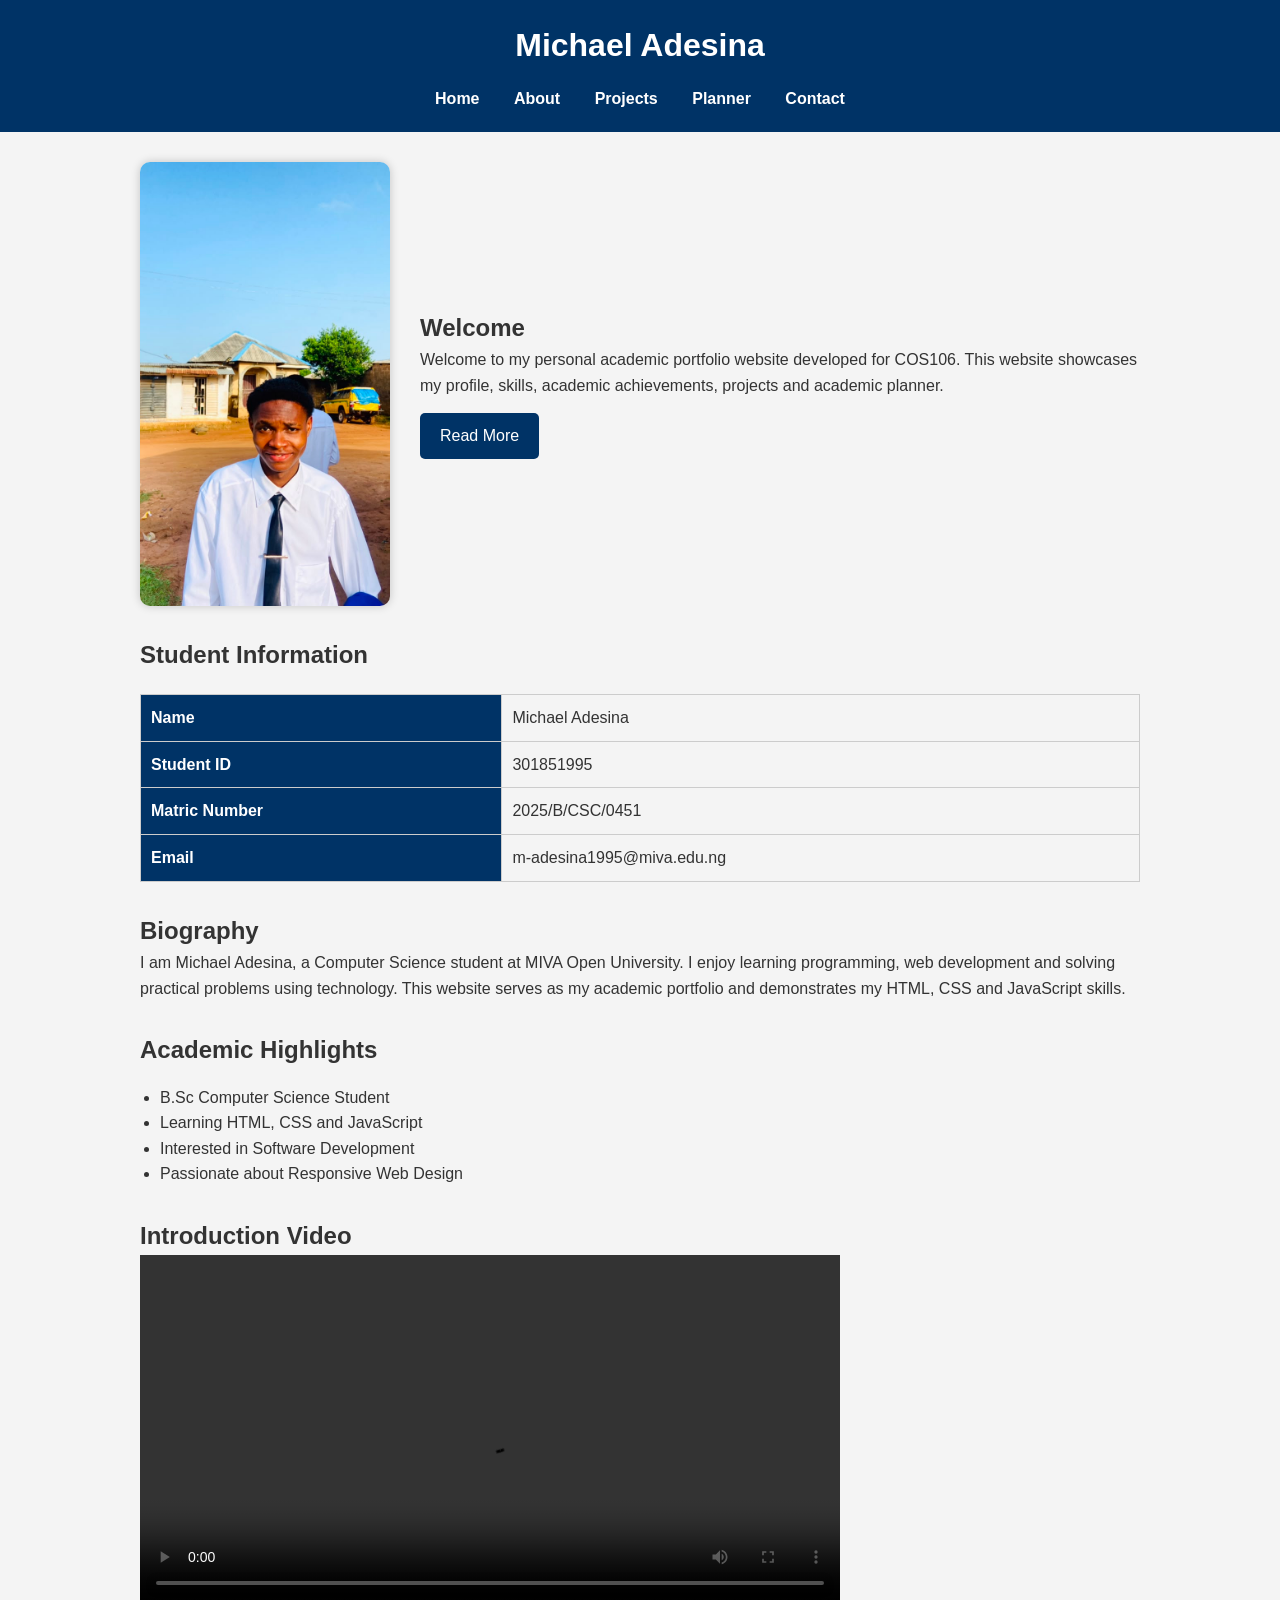
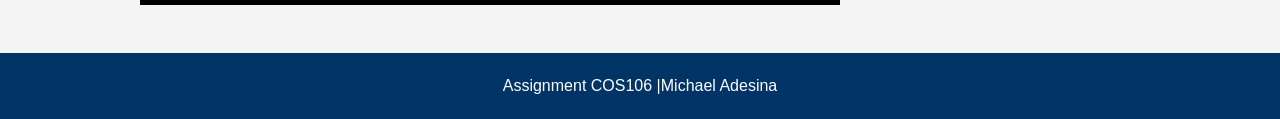
<file: index.html>
<!DOCTYPE html>
<html lang="en">
<head>
<meta charset="UTF-8">
<meta name="viewport" content="width=device-width, initial-scale=1.0">
<title>Assignment COS106 | Michael Adesina</title>

<link rel="stylesheet" href="css/style.css">
</head>

<body>

<header>

<h1>Michael Adesina</h1>

<nav>

<a href="index.html">Home</a>

<a href="about.html">About</a>

<a href="projects.html">Projects</a>

<a href="planner.html">Planner</a>

<a href="contact.html">Contact</a>

</nav>

</header>

<section class="hero">

<img src="images/profile.jpg" alt="Michael Adesina">

<div>

<h2>Welcome</h2>

<p>

Welcome to my personal academic portfolio website developed for COS106.

This website showcases my profile, skills, academic achievements, projects and academic planner.

</p>

<a href="about.html" class="btn">Read More</a>

</div>

</section>

<section>

<h2>Student Information</h2>

<table>

<tr>

<th>Name</th>

<td>Michael Adesina</td>

</tr>

<tr>

<th>Student ID</th>

<td>301851995</td>

</tr>

<tr>

<th>Matric Number</th>

<td>2025/B/CSC/0451</td>

</tr>

<tr>

<th>Email</th>

<td>m-adesina1995@miva.edu.ng</td>

</tr>

</table>

</section>

<section>

<h2>Biography</h2>

<p>

I am Michael Adesina, a Computer Science student at MIVA Open University.

I enjoy learning programming, web development and solving practical problems using technology.

This website serves as my academic portfolio and demonstrates my HTML, CSS and JavaScript skills.

</p>

</section>

<section>

<h2>Academic Highlights</h2>

<ul>

<li>B.Sc Computer Science Student</li>

<li>Learning HTML, CSS and JavaScript</li>

<li>Interested in Software Development</li>

<li>Passionate about Responsive Web Design</li>

</ul>

</section>

<section>

<h2>Introduction Video</h2>

<video controls width="700">

<source src="videos/intro.mp4" type="video/mp4">

Your browser does not support video.

</video>

</section>

<footer>

<p>

Assignment COS106 |Michael Adesina

</p>

</footer>

</body>
</html>
</file>
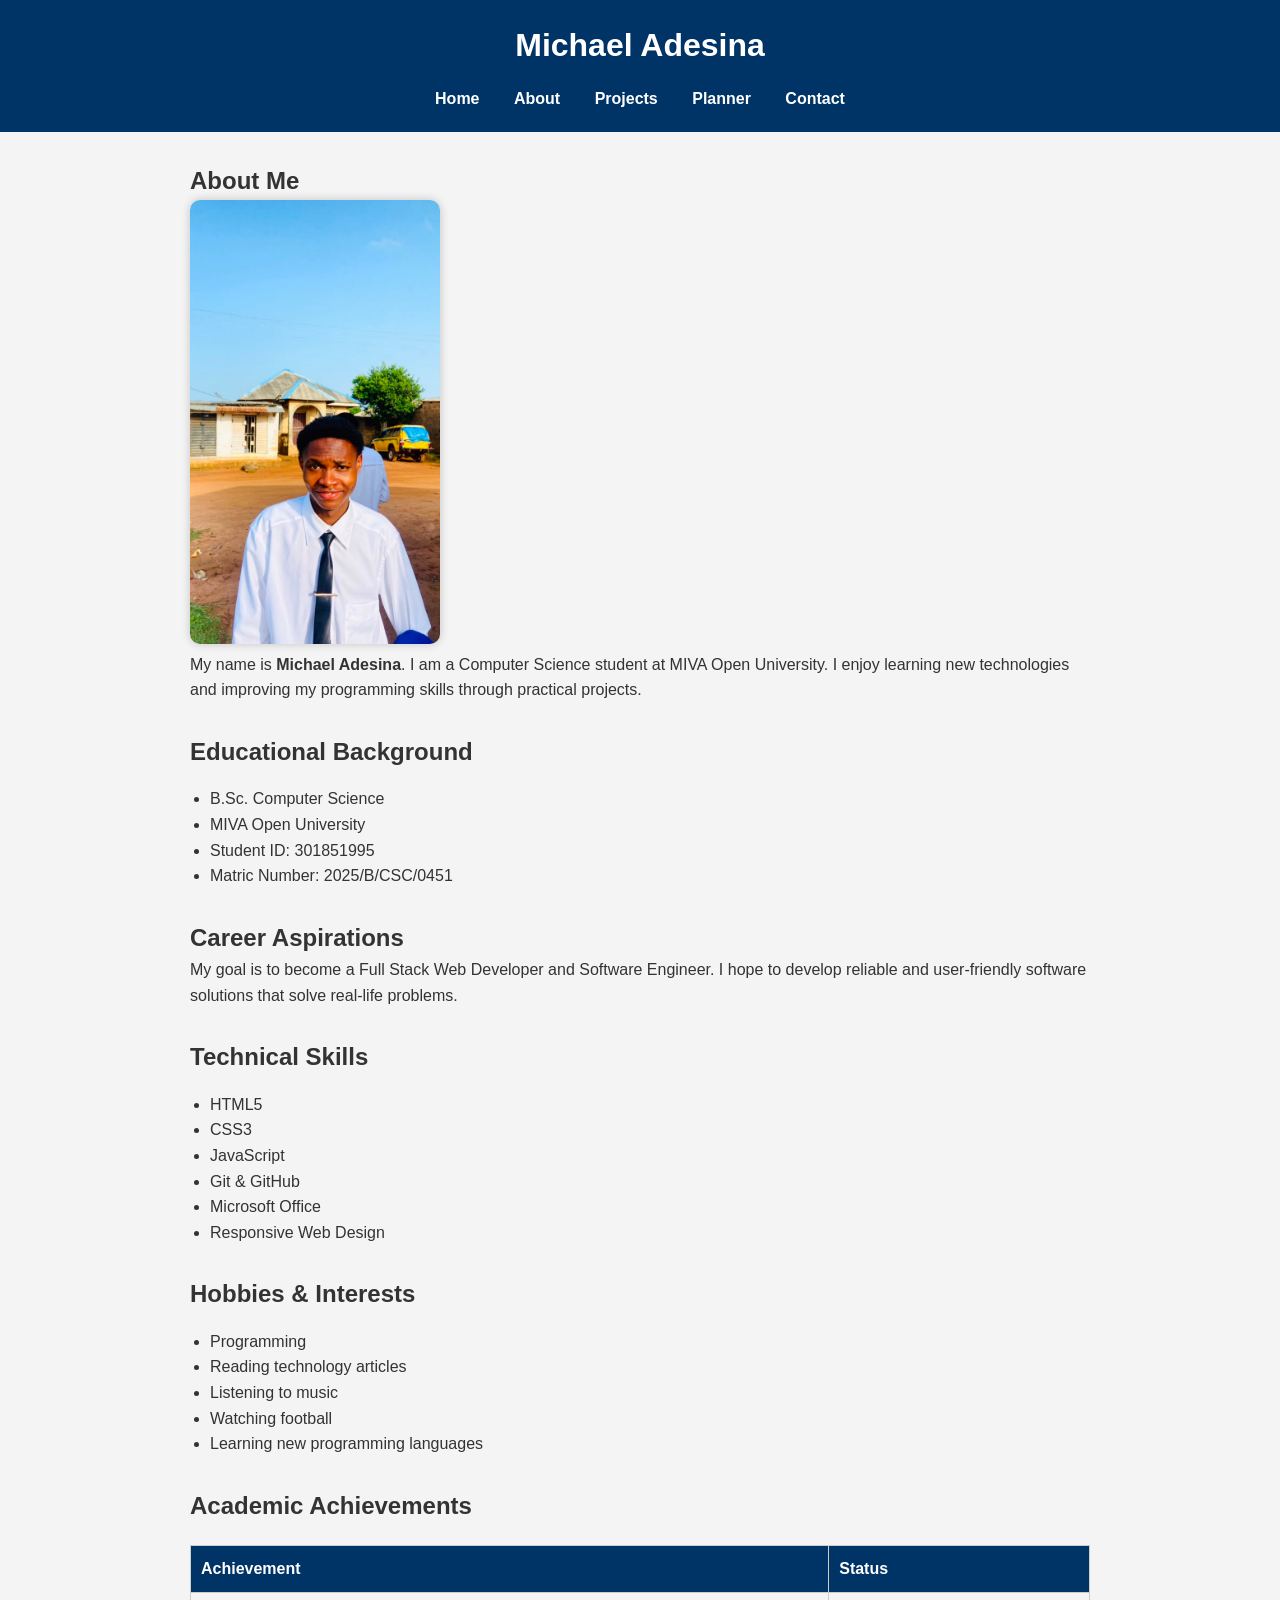
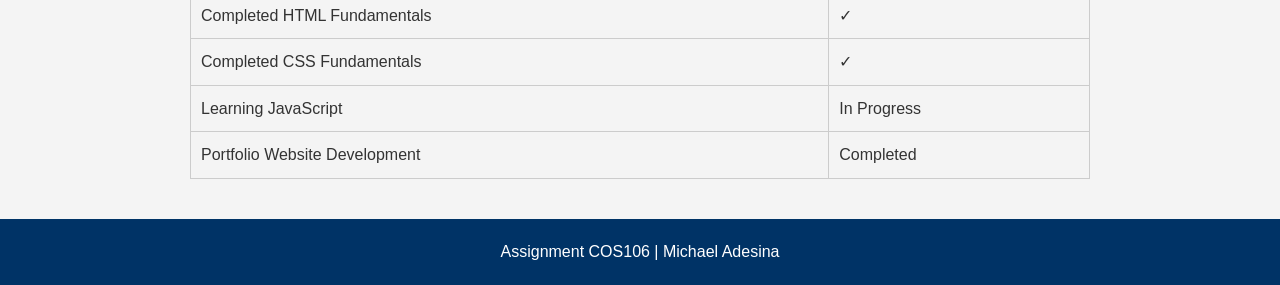
<file: about.html>
<!DOCTYPE html>
<html lang="en">
<head>
    <meta charset="UTF-8">
    <meta name="viewport" content="width=device-width, initial-scale=1.0">
    <title>About Me | Michael Adesina</title>
    <link rel="stylesheet" href="css/style.css">
</head>

<body>

<header>
    <h1>Michael Adesina</h1>

    <nav>
        <a href="index.html">Home</a>
        <a href="about.html">About</a>
        <a href="projects.html">Projects</a>
        <a href="planner.html">Planner</a>
        <a href="contact.html">Contact</a>
    </nav>
</header>

<main>

<section class="about">

<h2>About Me</h2>

<img src="images/profile.jpg" alt="Michael Adesina" class="profile-pic">

<p>
My name is <strong>Michael Adesina</strong>. I am a Computer Science student at MIVA Open University. I enjoy learning new technologies and improving my programming skills through practical projects.
</p>

</section>

<section>

<h2>Educational Background</h2>

<ul>
<li>B.Sc. Computer Science</li>
<li>MIVA Open University</li>
<li>Student ID: 301851995</li>
<li>Matric Number: 2025/B/CSC/0451</li>
</ul>

</section>

<section>

<h2>Career Aspirations</h2>

<p>
My goal is to become a Full Stack Web Developer and Software Engineer. I hope to develop reliable and user-friendly software solutions that solve real-life problems.
</p>

</section>

<section>

<h2>Technical Skills</h2>

<ul>
<li>HTML5</li>
<li>CSS3</li>
<li>JavaScript</li>
<li>Git & GitHub</li>
<li>Microsoft Office</li>
<li>Responsive Web Design</li>
</ul>

</section>

<section>

<h2>Hobbies & Interests</h2>

<ul>
<li>Programming</li>
<li>Reading technology articles</li>
<li>Listening to music</li>
<li>Watching football</li>
<li>Learning new programming languages</li>
</ul>

</section>

<section>

<h2>Academic Achievements</h2>

<table>

<tr>
<th>Achievement</th>
<th>Status</th>
</tr>

<tr>
<td>Completed HTML Fundamentals</td>
<td>✓</td>
</tr>

<tr>
<td>Completed CSS Fundamentals</td>
<td>✓</td>
</tr>

<tr>
<td>Learning JavaScript</td>
<td>In Progress</td>
</tr>

<tr>
<td>Portfolio Website Development</td>
<td>Completed</td>
</tr>

</table>

</section>

</main>

<footer>

<p>
Assignment COS106 | Michael Adesina
</p>

</footer>

</body>
</html>
</file>
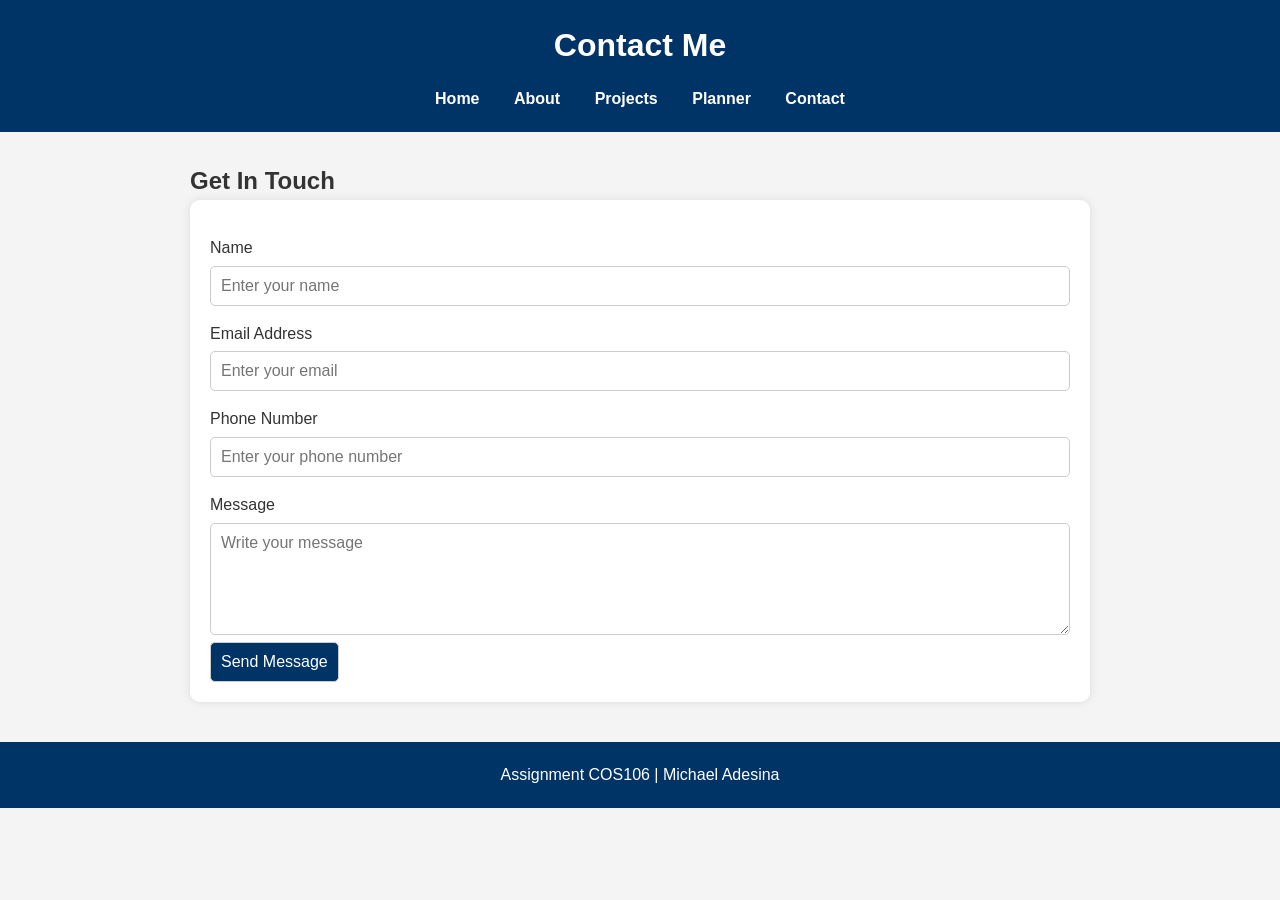
<file: contact.html>
<!DOCTYPE html>
<html lang="en">
<head>
    <meta charset="UTF-8">
    <meta name="viewport" content="width=device-width, initial-scale=1.0">
    <title>Contact | Michael Adesina</title>
    <link rel="stylesheet" href="css/style.css">
</head>
<body>

<header>
    <h1>Contact Me</h1>

    <nav>
        <a href="index.html">Home</a>
        <a href="about.html">About</a>
        <a href="projects.html">Projects</a>
        <a href="planner.html">Planner</a>
        <a href="contact.html">Contact</a>
    </nav>
</header>

<main>

<section>

<h2>Get In Touch</h2>

<form id="contactForm">

<label for="name">Name</label>
<input type="text" id="name" placeholder="Enter your name">

<label for="email">Email Address</label>
<input type="email" id="email" placeholder="Enter your email">

<label for="phone">Phone Number</label>
<input type="text" id="phone" placeholder="Enter your phone number">

<label for="message">Message</label>
<textarea id="message" rows="5" placeholder="Write your message"></textarea>

<button type="submit">Send Message</button>

</form>

<p id="formMessage"></p>

</section>

</main>

<footer>
    <p>Assignment COS106 | Michael Adesina</p>
</footer>

<script src="js/contact.js"></script>

</body>
</html>
</file>
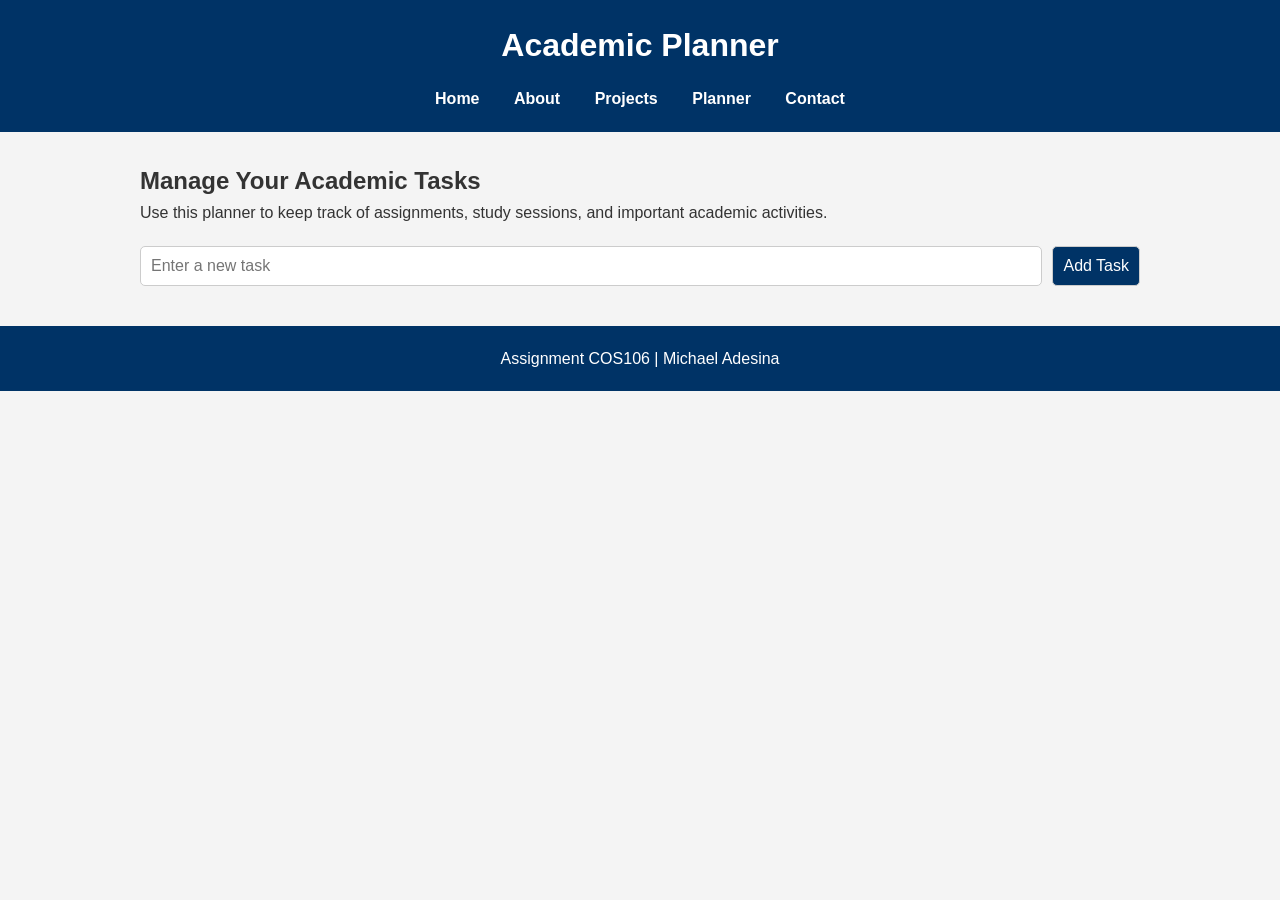
<file: planner.html>
<!DOCTYPE html>
<html lang="en">
<head>
    <meta charset="UTF-8">
    <meta name="viewport" content="width=device-width, initial-scale=1.0">
    <title>Academic Planner | Michael Adesina</title>
    <link rel="stylesheet" href="css/style.css">
</head>

<body>

<header>

<h1>Academic Planner</h1>

<nav>
    <a href="index.html">Home</a>
    <a href="about.html">About</a>
    <a href="projects.html">Projects</a>
    <a href="planner.html">Planner</a>
    <a href="contact.html">Contact</a>
</nav>

</header>

<main>

<h2>Manage Your Academic Tasks</h2>

<p>
Use this planner to keep track of assignments, study sessions, and important academic activities.
</p>

<div class="planner">

<input
type="text"
id="taskInput"
placeholder="Enter a new task">

<button id="addTask">
Add Task
</button>

</div>

<ul id="taskList">

</ul>

</main>

<footer>

<p>
Assignment COS106 | Michael Adesina
</p>

</footer>

<script src="js/planner.js"></script>

</body>
</html>
</file>
<file: css/style.css>
/* General Styles */
*{
    margin:0;
    padding:0;
    box-sizing:border-box;
    font-family:Arial, Helvetica, sans-serif;
}

body{
    background:#f4f4f4;
    color:#333;
    line-height:1.6;
}

header{
    background:#003366;
    color:white;
    padding:20px;
    text-align:center;
}

nav{
    margin-top:15px;
}

nav a{
    color:white;
    text-decoration:none;
    margin:0 15px;
    font-weight:bold;
    transition:0.3s;
}

nav a:hover{
    color:#ffd700;
}

main,
section{
    width:90%;
    max-width:1000px;
    margin:30px auto;
}

.hero{
    display:flex;
    align-items:center;
    justify-content:space-between;
    gap:30px;
    flex-wrap:wrap;
}

.hero img,
.profile-pic{
    width:250px;
    border-radius:10px;
    box-shadow:0 0 10px rgba(0,0,0,0.2);
}

.hero div{
    flex:1;
}

.btn{
    display:inline-block;
    margin-top:15px;
    background:#003366;
    color:white;
    padding:10px 20px;
    text-decoration:none;
    border-radius:5px;
    transition:0.3s;
}

.btn:hover{
    background:#0055aa;
}

table{
    width:100%;
    border-collapse:collapse;
    margin-top:20px;
}

table,
th,
td{
    border:1px solid #ccc;
}

th{
    background:#003366;
    color:white;
}

th,
td{
    padding:10px;
    text-align:left;
}

ul{
    margin-top:15px;
    margin-left:20px;
}

/* Projects */

.project-container{
    display:flex;
    flex-wrap:wrap;
    gap:20px;
    justify-content:center;
}

.project-card{
    background:white;
    width:300px;
    border-radius:10px;
    overflow:hidden;
    box-shadow:0 0 10px rgba(0,0,0,0.1);
    transition:0.3s;
}

.project-card:hover{
    transform:translateY(-5px);
}

.project-card img{
    width:100%;
    height:200px;
    object-fit:cover;
}

.project-card h3,
.project-card p{
    padding:15px;
}

.project-card a{
    display:block;
    text-align:center;
    background:#003366;
    color:white;
    text-decoration:none;
    padding:12px;
}

.project-card a:hover{
    background:#0055aa;
}

/* Planner */

.planner{
    display:flex;
    gap:10px;
    margin:20px 0;
}

.planner input{
    flex:1;
}

input,
textarea,
button{
    padding:10px;
    border:1px solid #ccc;
    border-radius:5px;
    font-size:16px;
}

button{
    background:#003366;
    color:white;
    cursor:pointer;
    transition:0.3s;
}

button:hover{
    background:#0055aa;
}

#taskList{
    list-style:none;
    padding:0;
}

#taskList li{
    background:white;
    margin-bottom:10px;
    padding:10px;
    border-radius:5px;
}

#taskList button{
    margin-left:10px;
}

.completed{
    text-decoration:line-through;
    color:gray;
}

/* Contact */

form{
    background:white;
    padding:20px;
    border-radius:10px;
    box-shadow:0 0 10px rgba(0,0,0,0.1);
}

label{
    display:block;
    margin-top:15px;
    margin-bottom:5px;
}

input,
textarea{
    width:100%;
}

#formMessage{
    margin-top:15px;
    font-weight:bold;
}

/* Footer */

footer{
    background:#003366;
    color:white;
    text-align:center;
    padding:20px;
    margin-top:40px;
}

/* Responsive */

@media(max-width:768px){

.hero{
    flex-direction:column;
    text-align:center;
}

nav a{
    display:block;
    margin:10px 0;
}

.planner{
    flex-direction:column;
}

.project-card{
    width:100%;
}

}
</file>
